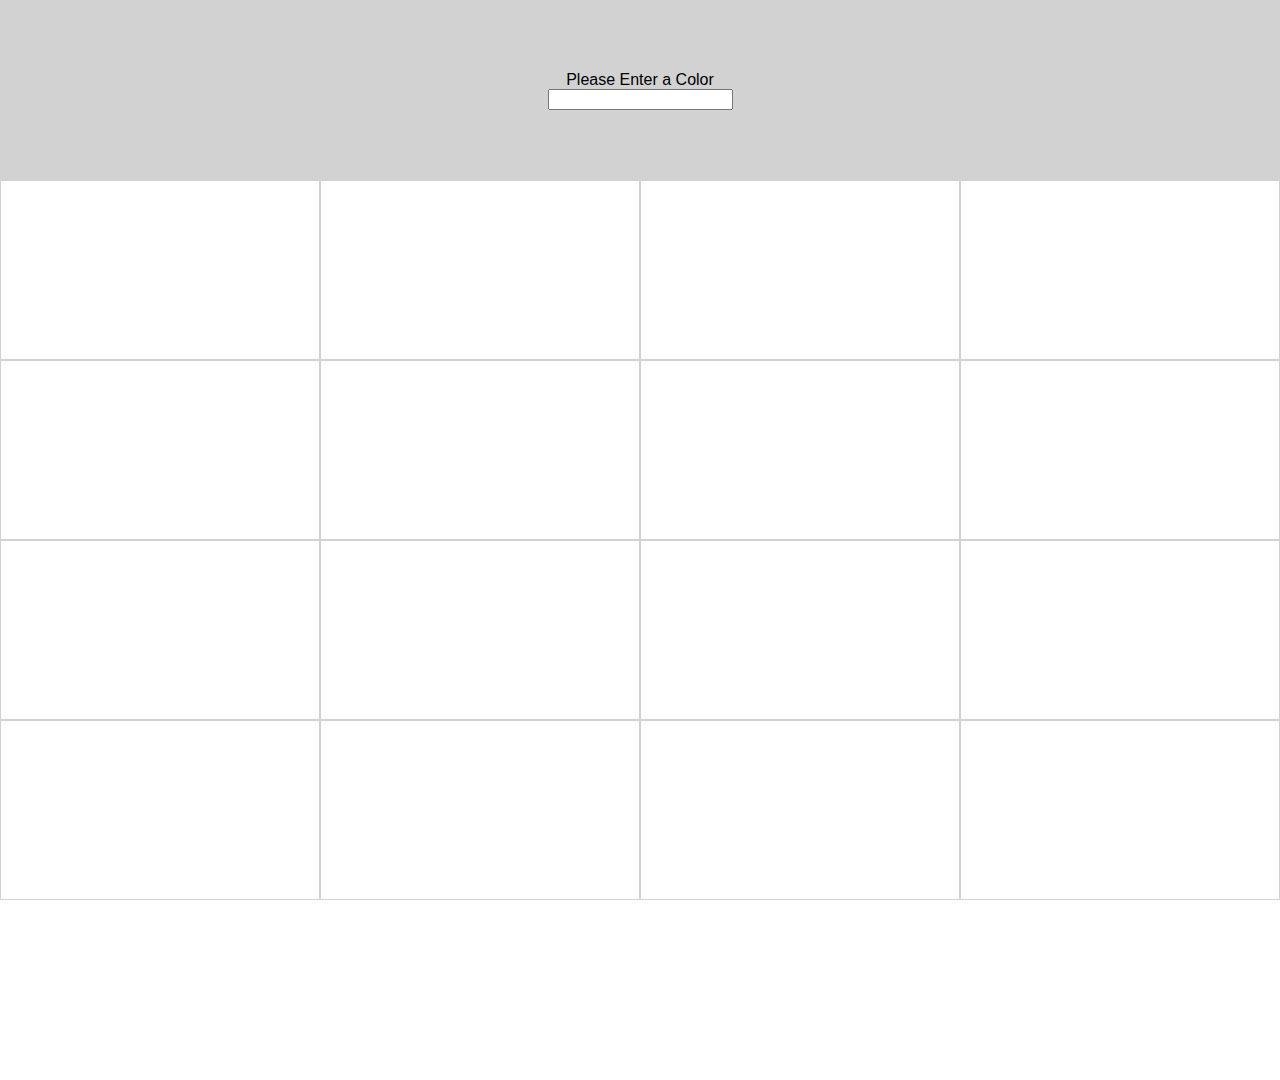
<file: assignment3_solution/index.html>
<!DOCTYPE html>
<html lang="en">
<head>
  <meta charset="UTF-8">
  <meta name="viewport" content="width=device-width, initial-scale=1.0">
  <meta http-equiv="X-UA-Compatible" content="ie=edge">
  <link rel="stylesheet" href="styles.css">
  <script src="script.js" defer></script>
  <title>Document</title>
</head>
<body>
  <header>
    <div class="box"></div>
    <label for="color-picker">Please Enter a Color</label>
    <input id="color-picker" list="colors">
    <datalist id="colors">
      <option value="AliceBlue">
      <option value="AntiqueWhite">
      <option value="Aqua">
      <option value="Aquamarine">
      <option value="Azure">
      <option value="Beige">
      <option value="Bisque">
      <option value="Black">
      <option value="BlanchedAlmond">
      <option value="Blue">
      <option value="BlueViolet">
      <option value="Brown">
      <option value="BurlyWood">
      <option value="CadetBlue">
      <option value="Chartreuse">
      <option value="Chocolate">
      <option value="Coral">
      <option value="CornflowerBlue">
      <option value="Cornsilk">
      <option value="Crimson">
      <option value="Cyan">
      <option value="DarkBlue">
      <option value="DarkCyan">
      <option value="DarkGoldenRod">
      <option value="DarkGray">
      <option value="DarkGrey">
      <option value="DarkGreen">
      <option value="DarkKhaki">
      <option value="DarkMagenta">
      <option value="DarkOliveGreen">
      <option value="DarkOrange">
      <option value="DarkOrchid">
      <option value="DarkRed">
      <option value="DarkSalmon">
      <option value="DarkSeaGreen">
      <option value="DarkSlateBlue">
      <option value="DarkSlateGray">
      <option value="DarkSlateGrey">
      <option value="DarkTurquoise">
      <option value="DarkViolet">
      <option value="DeepPink">
      <option value="DeepSkyBlue">
      <option value="DimGray">
      <option value="DimGrey">
      <option value="DodgerBlue">
      <option value="FireBrick">
      <option value="FloralWhite">
      <option value="ForestGreen">
      <option value="Fuchsia">
      <option value="Gainsboro">
      <option value="GhostWhite">
      <option value="Gold">
      <option value="GoldenRod">
      <option value="Gray">
      <option value="Grey">
      <option value="Green">
      <option value="GreenYellow">
      <option value="HoneyDew">
      <option value="HotPink">
      <option value="IndianRed">
      <option value="Indigo">
      <option value="Ivory">
      <option value="Khaki">
      <option value="Lavender">
      <option value="LavenderBlush">
      <option value="LawnGreen">
      <option value="LemonChiffon">
      <option value="LightBlue">
      <option value="LightCoral">
      <option value="LightCyan">
      <option value="LightGoldenRodYellow">
      <option value="LightGray">
      <option value="LightGrey">
      <option value="LightGreen">
      <option value="LightPink">
      <option value="LightSalmon">
      <option value="LightSeaGreen">
      <option value="LightSkyBlue">
      <option value="LightSlateGray">
      <option value="LightSlateGrey">
      <option value="LightSteelBlue">
      <option value="LightYellow">
      <option value="Lime">
      <option value="LimeGreen">
      <option value="Linen">
      <option value="Magenta">
      <option value="Maroon">
      <option value="MediumAquaMarine">
      <option value="MediumBlue">
      <option value="MediumOrchid">
      <option value="MediumPurple">
      <option value="MediumSeaGreen">
      <option value="MediumSlateBlue">
      <option value="MediumSpringGreen">
      <option value="MediumTurquoise">
      <option value="MediumVioletRed">
      <option value="MidnightBlue">
      <option value="MintCream">
      <option value="MistyRose">
      <option value="Moccasin">
      <option value="NavajoWhite">
      <option value="Navy">
      <option value="OldLace">
      <option value="Olive">
      <option value="OliveDrab">
      <option value="Orange">
      <option value="OrangeRed">
      <option value="Orchid">
      <option value="PaleGoldenRod">
      <option value="PaleGreen">
      <option value="PaleTurquoise">
      <option value="PaleVioletRed">
      <option value="PapayaWhip">
      <option value="PeachPuff">
      <option value="Peru">
      <option value="Pink">
      <option value="Plum">
      <option value="PowderBlue">
      <option value="Purple">
      <option value="RebeccaPurple">
      <option value="Red">
      <option value="RosyBrown">
      <option value="RoyalBlue">
      <option value="SaddleBrown">
      <option value="Salmon">
      <option value="SandyBrown">
      <option value="SeaGreen">
      <option value="SeaShell">
      <option value="Sienna">
      <option value="Silver">
      <option value="SkyBlue">
      <option value="SlateBlue">
      <option value="SlateGray">
      <option value="SlateGrey">
      <option value="Snow">
      <option value="SpringGreen">
      <option value="SteelBlue">
      <option value="Tan">
      <option value="Teal">
      <option value="Thistle">
      <option value="Tomato">
      <option value="Turquoise">
      <option value="Violet">
      <option value="Wheat">
      <option value="White">
      <option value="WhiteSmoke">
      <option value="Yellow">
      <option value="YellowGreen">
    </datalist>
  </header>

  <div id="boxes">
    <div class="color"></div>
    <div class="color"></div>
    <div class="color"></div>
    <div class="color"></div>
    <div class="color"></div>
    <div class="color"></div>
    <div class="color"></div>
    <div class="color"></div>
    <div class="color"></div>
    <div class="color"></div>
    <div class="color"></div>
    <div class="color"></div>
    <div class="color"></div>
    <div class="color"></div>
    <div class="color"></div>
    <div class="color"></div>
  </div>
  
</body>
</html>
</file>
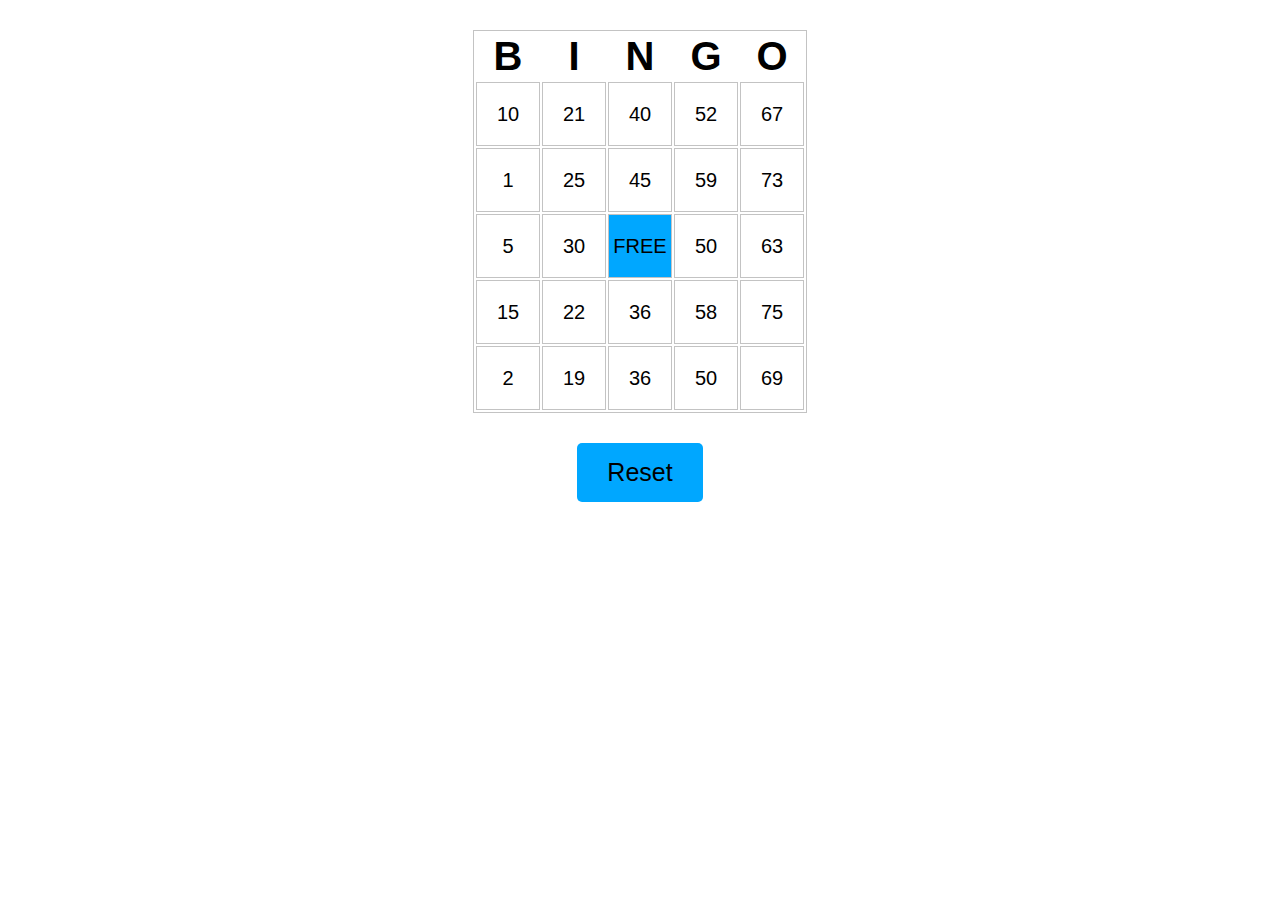
<file: bingo_solution/index.html>
<!DOCTYPE html>
<html lang="en">
<head>
  <meta charset="UTF-8">
  <meta name="viewport" content="width=device-width, initial-scale=1.0">
  <title>Bingo</title>
  <link rel="stylesheet" href="styles.css">
  <script defer src="app.js"></script>
</head>
<body>

  <main>
    <table>
      <thead>
        <th>B</td>
        <th>I</td>
        <th>N</td>
        <th>G</td>
        <th>O</td>
      </thead>
      <tbody>
        <tr>
          <td class="b-column"></td>
          <td class="i-column"></td>
          <td class="n-column"></td>
          <td class="g-column"></td>
          <td class="o-column"></td>
        </tr>
        <tr>
          <td class="b-column"></td>
          <td class="i-column"></td>
          <td class="n-column"></td>
          <td class="g-column"></td>
          <td class="o-column"></td>
        </tr>
        <tr>
          <td class="b-column"></td>
          <td class="i-column"></td>
          <td class="freespace">FREE</td>
          <td class="g-column"></td>
          <td class="o-column"></td>
        </tr>
        <tr>
          <td class="b-column"></td>
          <td class="i-column"></td>
          <td class="n-column"></td>
          <td class="g-column"></td>
          <td class="o-column"></td>
        </tr>
        <tr>
          <td class="b-column"></td>
          <td class="i-column"></td>
          <td class="n-column"></td>
          <td class="g-column"></td>
          <td class="o-column"></td>
        </tr>      
      </tbody>
    </table>

    <button id="reset">Reset</button>

  </main>

  
</body>
</html>
</file>
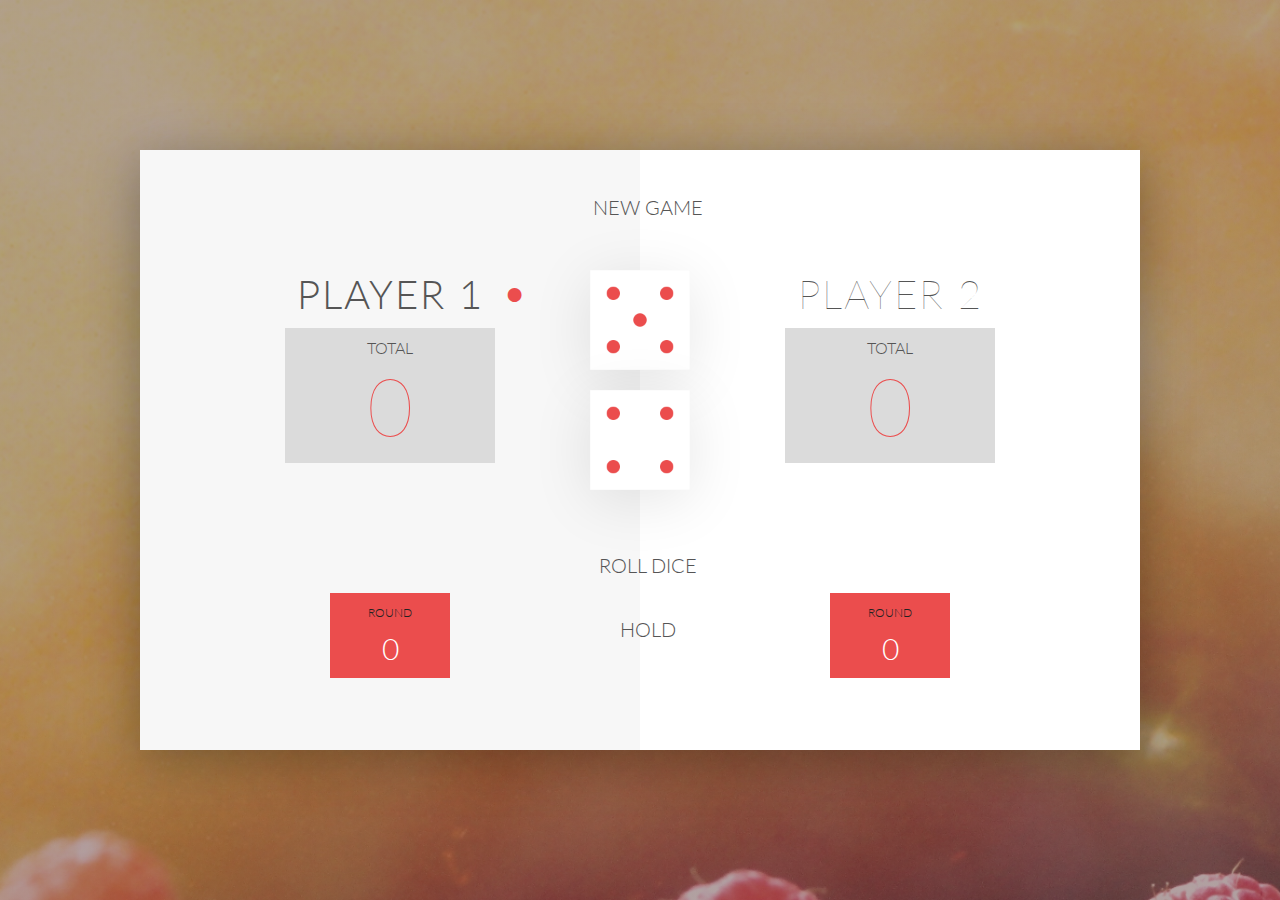
<file: pig_game_solution/index.html>
<!DOCTYPE html>
<html lang="en">
  <head>
    <meta charset="UTF-8">
    <link href="https://fonts.googleapis.com/css?family=Lato:100,300,600" rel="stylesheet" type="text/css">
    <link href="http://code.ionicframework.com/ionicons/2.0.1/css/ionicons.min.css" rel="stylesheet" type="text/css">
    <link type="text/css" rel="stylesheet" href="style.css">
    <title>Pig Game</title>
    <script defer src="app.js"></script>
  </head>

  <body>
    <div class="wrapper clearfix">
      <div class="player-0-panel active">
        <div class="player-name" id="name-0">Player 1</div>
        <div class="total">
          <div>TOTAL</div>
          <div class="player-score" id="score-0">0</div>
        </div>

        <div class="player-current-box">
          <div class="player-current-label">ROUND</div>
          <div class="player-current-score" id="current-0">0</div>
        </div>
      </div>
      
      <div class="player-1-panel">
        <div class="player-name" id="name-1">Player 2</div>
        <div class="total">
          <div>TOTAL</div>
          <div class="player-score" id="score-1">0</div>
        </div>
        <div class="player-current-box">
          <div class="player-current-label">ROUND</div>
          <div class="player-current-score" id="current-1">0</div>
        </div>
      </div>
      
      <button class="btn-new"><i class="ion-ios-plus-outline"></i>New game</button>
      <button class="btn-roll"><i class="ion-ios-loop"></i>Roll dice</button>
      <button class="btn-hold"><i class="ion-ios-download-outline"></i>Hold</button>
      
      <img src="dice-5.png" alt="Dice" id="dice1" class="dice">
      <img src="dice-4.png" alt="Dice" id="dice2" class="dice">
    </div>
    
  </body>
</html>
</file>
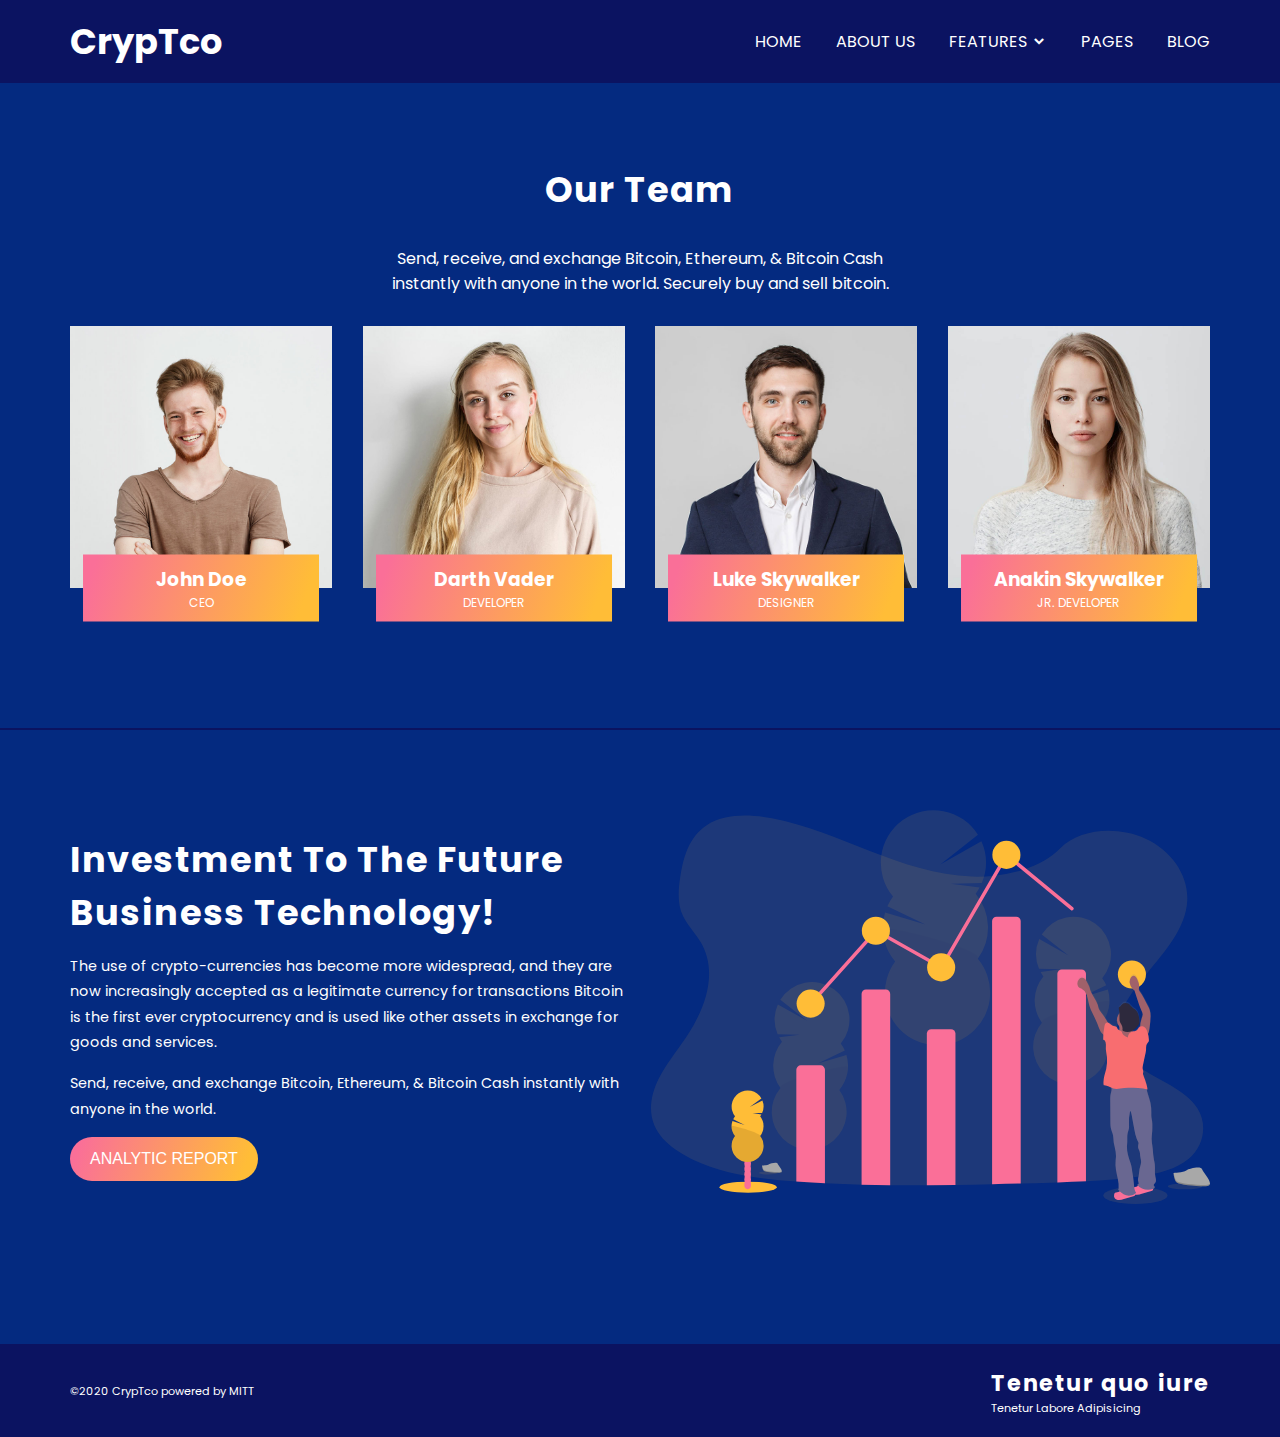
<file: pixel_art_solution/sample.html>
<!DOCTYPE html>
<html lang="en">
<head>
  <meta charset="UTF-8">
  <meta name="viewport" content="width=device-width, initial-scale=1.0">
  <title>Practice Final</title>

  <link rel="stylesheet" href="./icofont/icofont.min.css">
  <link rel="stylesheet" href="https://cdnjs.cloudflare.com/ajax/libs/font-awesome/5.15.1/css/all.min.css">
  <link href="https://fonts.googleapis.com/css2?family=Poppins:wght@200;400;700&display=swap" rel="stylesheet">
  <link rel="stylesheet" href="style.css">  
</head>
<body>
  <header>
    <nav class="header-nav container">
      <h1 class="logo">CrypTco</h1>
      <ul class="links">
        <li><a href="">Home</a></li>
        <li><a href="">About Us</a></li>
        <li>
          <a id="features-link" href="">
            Features
            <i class="icofont-simple-down"></i>
          </a>
          <ul class="dropdown closed">
            <li><a href="#">Link 1</a></li>
            <li><a href="#">Link 2</a></li>
            <li><a href="#">Link 3</a></li>           
          </ul>
        </li>
        <li><a href="">Pages</a></li>
        <li><a href="">Blog</a></li>
      </ul>
    </nav>
  </header>

  <section class="our-team">
    <div class="container">
      <h2>Our Team</h2>
      <p>
        Send, receive, and exchange Bitcoin, Ethereum, & Bitcoin Cash instantly with anyone in the world. Securely buy and sell bitcoin.
      </p>
      <ul class="staff">
        <li class="employee">
          <img src="team-member-1.jpg" alt="">
          <div class="staff-info">
            <h3>John Doe</h3>
            <h4>CEO</h4>
          </div>
        </li>
        <li class="employee">
          <img src="team-member-2.jpg" alt="">
          <div class="staff-info">
            <h3>Darth Vader</h3>
            <h4>Developer</h4>
          </div>
        </li>
        <li class="employee">
          <img src="team-member-3.jpg" alt="">
          <div class="staff-info">
            <h3>Luke Skywalker</h3>
            <h4>Designer</h4>
          </div>
        </li>
        <li class="employee">
          <img src="team-member-4.jpg" alt="">
          <div class="staff-info">
            <h3>Anakin Skywalker</h3>
            <h4>Jr. Developer</h4>
          </div>
        </li>
      </ul>
    </div>
  </section>

  <section class="info">
    <div class="container info-container">
      <div class="left">
        <h2>
          Investment To The Future Business Technology!
        </h2>
        <p class="faq-description">
          The use of crypto-currencies has become more widespread, and they are now increasingly accepted as a legitimate currency for transactions Bitcoin is the first ever cryptocurrency and is used like other assets in exchange for goods and services.
        </p>

        <p>
          Send, receive, and exchange Bitcoin, Ethereum, & Bitcoin Cash instantly with anyone in the world.
        </p>

        <button id="analytic-report">Analytic Report</button>
      </div>
      <img src="chart.svg" alt="">
    </div>
  </section>

  <footer>
    <div class="container">
      <div class="copyright">©2020 CrypTco powered by MITT</div>
      <div>
        <h2>Tenetur quo iure</h2>
        <ul>
          <li><a href="#">Tenetur</a></li>
          <li><a href="#">Labore</a></li>
          <li><a href="#">Adipisicing</a></li>
        </ul>
      </div>
    </div>
  </footer>

  <div id="news-letter-modal" class="closed">
    <main class="modal-main">
      <nav class="modal-nav">
        <i class="icofont-close-line"></i>
      </nav>
      <p>
        Lorem ipsum dolor, sit amet consectetur adipisicing elit. Qui a sed eum accusantium nesciunt tempora.
      </p>
      <form>
        <input type="text" name="name" id="" placeholder="NAME">
        <input type="email" name="email" id="" placeholder="EMAIL">
        <button>Yes, I want the newsletter</button>
      </form>
    </main>
  </div>
  
  <div id="toast" class="hidden">
    <nav class="toast-nav">
      Notice
      <i class="icofont-close-line-squared"></i>
    </nav>
    <p>Sign up for our newsletter!</p>
  </div>

  <script src="modal.js"></script>
  <script src="dropdown.js"></script>
  <script src="toast.js"></script>
</body>
</html>
</file>
<file: assignment3_solution/styles.css>
* {
  box-sizing: border-box;
}

body {
  margin: 0;
  font-family: sans-serif;
}

body, html, #boxes {
  height: 100%;
}

header {
  width: 100%;
  height: 20%;
  display: flex;
  justify-content: center;
  align-items: center;
  flex-direction: column;
  background: #d2d2d2;
}

.color {
  display: flex;
  justify-content: center;
  align-items: center;
  width: 25%;
  float: left;
  height: 20%;
  border: 1px solid #d2d2d2;
}
</file>
<file: bingo_solution/styles.css>
body {
  margin: 0;
  font-family: sans-serif;
  text-align: center;
}

table {
  margin: 30px auto;
  border: 1px solid #c3c3c3;
  font-size: 20px;
}

thead {
  font-size: 40px;
}

td {
  width: 60px;
  height: 60px;
  vertical-align: middle;
  text-align: center;
  border: 1px solid #c3c3c3;
}

td.dab, .freespace {
  background-color: #00a7ff;
}

button {
  background-color: #00a7ff;
  font-size: 25px;
  color: black;
  border: none;
  border-radius: 5px;
  padding: 15px 30px;
  cursor: pointer;
}
</file>
<file: pig_game_solution/style.css>
* {
  margin: 0;
  padding: 0;
  box-sizing: border-box;
  
}

.clearfix::after {
  content: "";
  display: table;
  clear: both;
}

body {
  background-image: linear-gradient(rgba(62, 20, 20, 0.4), rgba(62, 20, 20, 0.4)), url(back.jpg);
  background-size: cover;
  background-position: center;
  font-family: Lato;
  font-weight: 300;
  position: relative;
  height: 100vh;
  color: #555;
}

.wrapper {
  width: 1000px;
  position: absolute;
  top: 50%;
  left: 50%;
  transform: translate(-50%, -50%);
  background-color: #fff;
  box-shadow: 0px 10px 50px rgba(0, 0, 0, 0.3);
  overflow: hidden;
}

.player-0-panel,
.player-1-panel {
  width: 50%;
  float: left;
  height: 600px;
  padding: 100px;
}



/**********************************************
*** PLAYERS
**********************************************/

.player-name {
  font-size: 40px;
  text-align: center;
  text-transform: uppercase;
  letter-spacing: 2px;
  font-weight: 100;
  margin-top: 20px;
  margin-bottom: 10px;
  position: relative;
}

.player-score {
  text-align: center;
  font-size: 80px;
  font-weight: 100;
  color: #EB4D4D;
}

.active { background-color: #f7f7f7; }
.active .player-name { font-weight: 300; }

.active .player-name::after {
  content: "\2022";
  font-size: 47px;
  position: absolute;
  color: #EB4D4D;
  top: -7px;
  right: 10px;
  
}

.player-current-box {
  background-color: #EB4D4D;
  color: #fff;
  width: 40%;
  margin: 0 auto;
  padding: 12px;
  text-align: center;
}

.player-current-label {
  text-transform: uppercase;
  margin-bottom: 10px;
  font-size: 12px;
  color: #222;
}

.player-current-score {
  font-size: 30px;
}

button {
  position: absolute;
  width: 200px;
  left: 50%;
  transform: translateX(-50%);
  color: #555;
  background: none;
  border: none;
  font-family: Lato;
  font-size: 20px;
  text-transform: uppercase;
  cursor: pointer;
  font-weight: 300;
  transition: background-color 0.3s, color 0.3s;
}

button:hover { font-weight: 600; }
button:hover i { margin-right: 20px; }

button:focus {
  outline: none;
}

i {
  color: #EB4D4D;
  display: inline-block;
  margin-right: 15px;
  font-size: 32px;
  line-height: 1;
  vertical-align: text-top;
  margin-top: -4px;
  transition: margin 0.3s;
}

.btn-new { top: 45px;}
.btn-roll { top: 403px;}
.btn-hold { top: 467px;}

.dice {
  height: 100px;
  box-shadow: 0px 10px 60px rgba(0, 0, 0, 0.10);
  position: absolute;
  transform: translateX(-50%);
  left: 50%;
}

#dice1 {
  top: 120px;
}

#dice2 {
  top: 240px;
}

.total {
  text-align: center;
  text-transform: uppercase;
  width: 70%;
  margin: 0 auto 130px;
  background-color: #dbdbdb;
  padding: 10px;
}

.winner { background-color: #f7f7f7; }
.winner .player-name { font-weight: 300; color: #EB4D4D; }
</file>
<file: pixel_art_solution/style.css>
/* RESET */

* {
  margin: 0;
  padding: 0;
  box-sizing: border-box;
}

body {
  font-family: Poppins;
  color: white;
  background-color: #042a80;
}

ul {
  list-style-type: none;
}

li {
  display: inline-block;
}

a {
  text-decoration: none;
  font-family: Poppins;
  color: white;
}

a:hover {
  border-bottom: 1px solid white;
}

img {
  width: 100%;
  display: block;
}

/* BASE THEMES */

.container {
  max-width: 1140px;
  width: 95%;
  margin: 0 auto;
}

h2 {
  font-size: 2.2rem;
  letter-spacing: 0.1rem;
}

/* HEADER */

header {
  background-color: #0b1361;
  width: 100%;
}

.header-nav {
  display: flex;
  flex-wrap: wrap;
  justify-content: center;
  align-items: center;
}

.header-nav h1 {
  font-size: 2.2rem;
  padding: 15px 0;
}

.header-nav li {
  margin-left: 30px;
  text-transform: uppercase;
  padding: 15px 0;
  margin-left: 11px;
  text-transform: uppercase;
  padding: 15px 0;
  font-size: 0.9rem;
  position: relative;
}

/* DROPDOWN */

.dropdown.closed {
  display: none;
}

.dropdown {
  background: white;
  position: absolute;
  width: 100%;
  display: block;
}

ul.dropdown li {  
  display: block;
  margin-left: 10px;
  display: block;
  color: #042a80;
}

ul.dropdown li a {
  color: #042a80;
}

ul.dropdown li a:hover {
  text-decoration: underline;
}

/* STAFF */

.our-team {
  text-align: center;
  padding-top: 80px;
  padding-bottom: 140px;
  border-bottom: 2px solid #0b1361;
}

.our-team h2 {
  font-size: 2.2rem;
  letter-spacing: 0.1rem;
}

.our-team p {
  max-width: 550px;
  margin: 0 auto;
  padding: 30px 0;
}

.staff {
  display: flex;
  justify-content: space-between;
  flex-wrap: wrap;
  column-gap: 20px;
  row-gap: 50px;
}

.employee {
  position: relative;
}

.staff-info {
  position: absolute;
  background-image: linear-gradient( 109.8deg,rgba(250,111,152,1) 5.6%,rgba(255,189,55,1) 91.5% );
  width: 90%;
  padding: 10px;
  text-align: center;
  bottom: 0;
  left: 50%;
  transform: translate(-50%, +50%);
}

.staff-info h4 {
  font-weight: 400;
  font-size: 12px;
  text-transform: uppercase;
}

/* INFO */

.info {
  padding-top: 80px;
  padding-bottom: 140px;
  border-bottom: 2px solid #0b1361;
}

.info p {
  font-size: 0.9rem;
  line-height: 1.6rem;
  margin: 15px 0;
}

.info-container {
  display: flex;
  flex-direction: column;
  align-items: center;
  justify-content: space-between;
  row-gap: 40px;
}

.left, .info-container img {
  width: 100%;
  text-align: center;
}

button {
  border: 0;
  background-image: linear-gradient( 109.8deg,rgba(250,111,152,1) 5.6%,rgba(255,189,55,1) 91.5% );
  padding: 13px 20px;
  border-radius: 30px;
  font-size: 1rem;
  text-transform: uppercase;
  color: white;
  cursor: pointer;
}

button:hover {
  background-image: linear-gradient( 109.8deg,rgba(255,189,55,1) 5.6%,rgba(250,111,152,1) 91.5% );
}

/* FOOTER */

footer {
  background-color: #0b1361;
}

footer .container {
  display: flex;
  flex-wrap: wrap;
  justify-content: space-between;
  align-items: center;
}

footer {
  padding: 20px 0;
  font-size: 0.7rem;
}

footer h2 {
  font-size: 1.4rem;
}

/* TOAST */

#toast.hidden {
  visibility: hidden;
  opacity: 0;
}

#toast {
  visibility: visible;
  opacity: 1;
  position: fixed;
  top: 20px;
  left: 20px;
  padding-bottom: 15px;
  transition: visibility 0.3s linear, opacity 0.3s linear;
}

#toast nav {
  display: flex;
  justify-content: space-between;
  align-items: center;
  padding: 3px 10px;
  background: #f8bb3e;
}

#toast p {
  padding: 3px 10px;
  background: white;
  color: #0b1361;
}

#toast i {
  font-size: 18px;
  cursor: pointer;
}

/* MODAL */

#news-letter-modal.closed {
  display: none;
}

#news-letter-modal {
  display: block;
  position: fixed;
  background-color: rgba(0,0,0,0.75);
  width: 100%;
  height: 100%;
  left: 0;
  top: 0;
  z-index: 9999;
}

.modal-main {
  background-color: #042a80;
  width: 600px;
  position: absolute;
  top: 50%;
  left: 50%;
  transform: translate(-50%, -50%);
  padding: 10px 20px 50px;
}

.modal-nav {
  font-size: 30px;
  width: 100%;
  text-align: right;
  margin-bottom: 20px;
}

.modal-nav i {
  cursor: pointer;
}

.modal-main form, .modal-main p {
  width: 80%;
  margin: auto;
}

.modal-main form input {
  display: block;
  width: 100%;
  font-size: 20px;
  margin: 20px 0;
  border: 0;
  padding: 10px;
}

body.modal-open {
  overflow: hidden;
}
/* Media Queries */

@media only screen and (min-width: 500px) {
  .header-nav li {
    margin-left: 30px;
    font-size: 1rem;
  }

  .employee {
    width: 47%;
  }
}

@media only screen and (min-width: 675px) {
  .header-nav {
    justify-content: space-between;
  }
}

@media only screen and (min-width: 900px) {
  .employee {
    width: 23%;
  }

  .info-container {
    flex-direction: row;
  }

  .info-container .left, .info-container img {
    width: 49%;
    text-align: left;
  }
}
</file>
